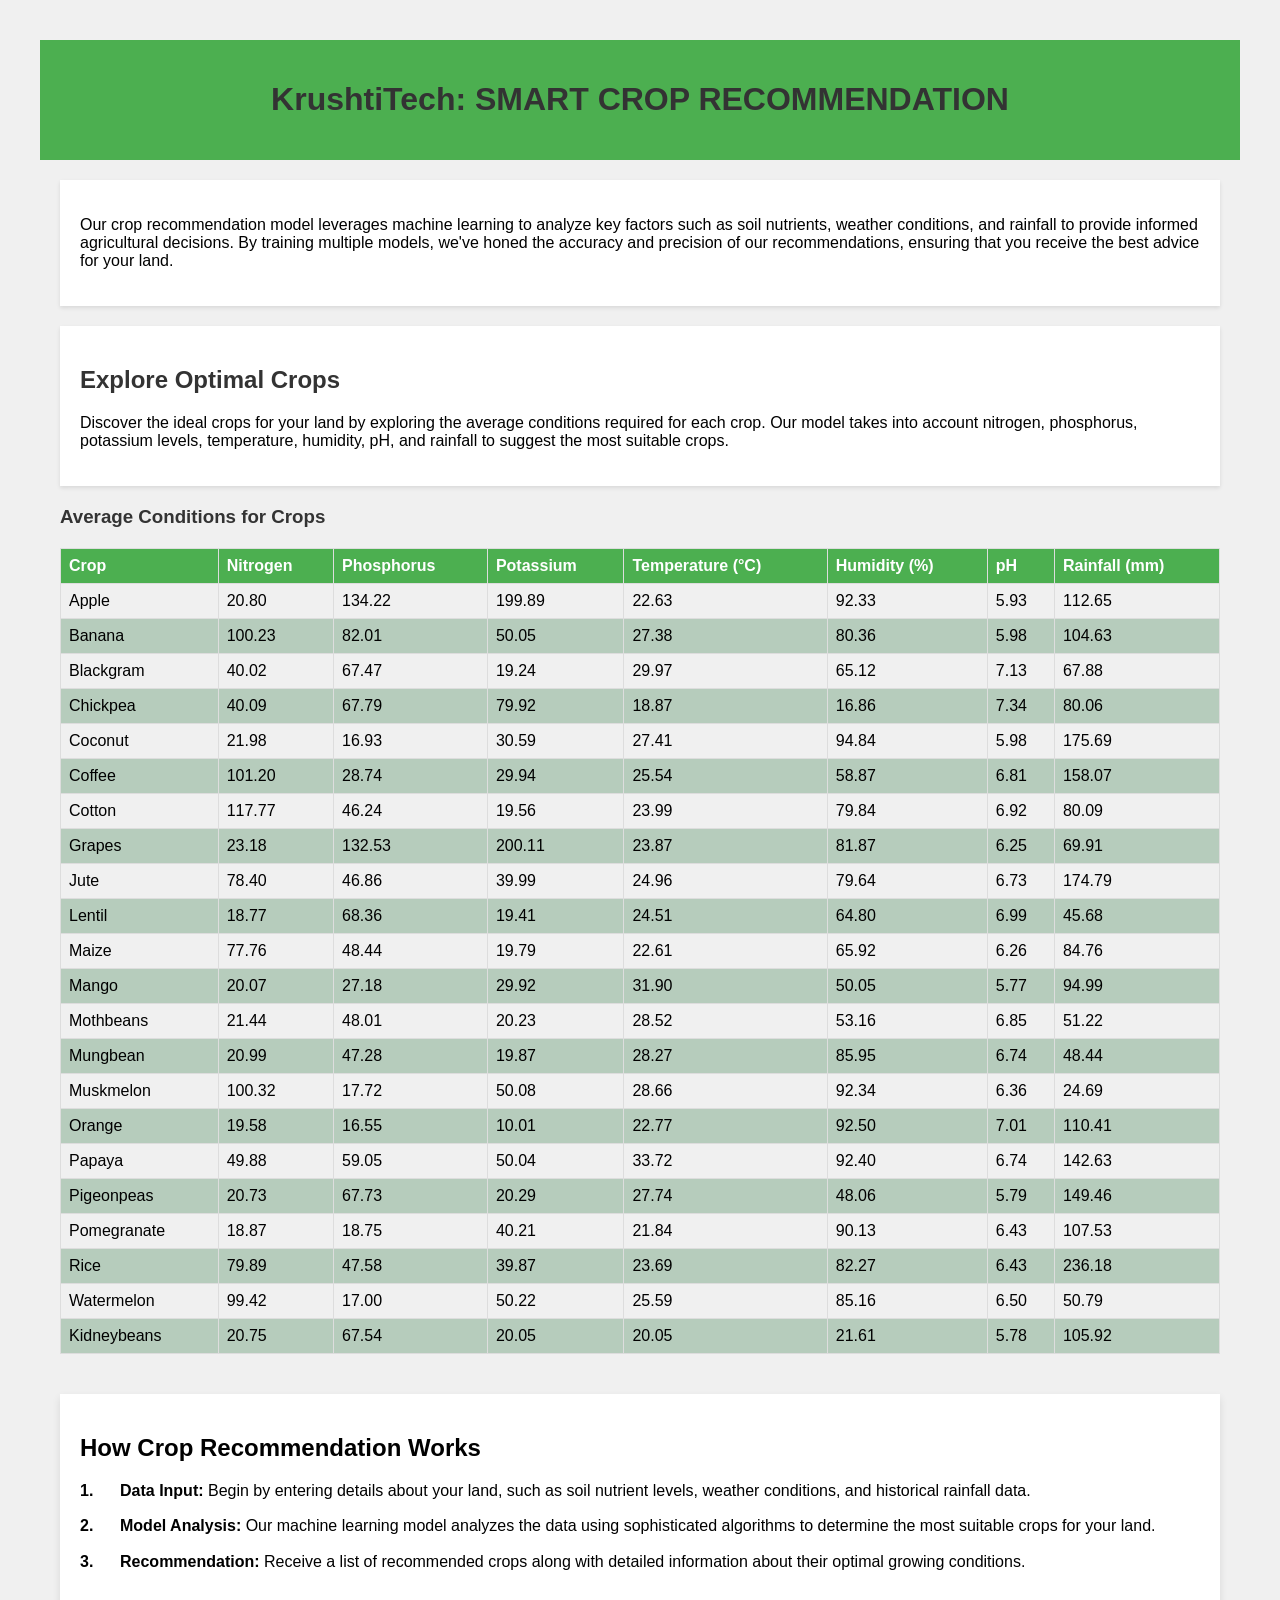
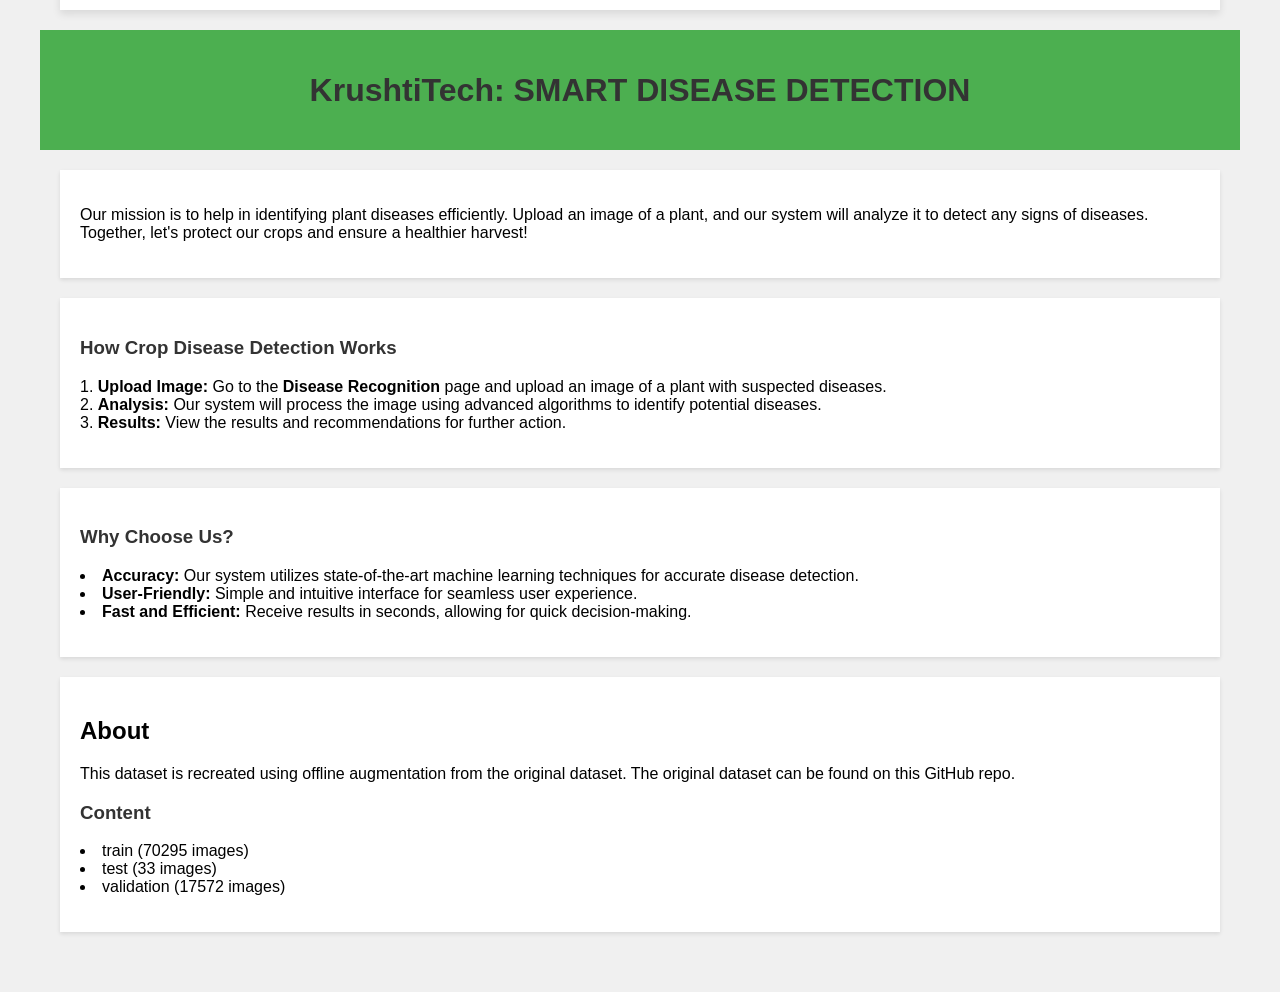
<file: Frontened/KrushtiTech-web-app/explore/index.html>
<!DOCTYPE html>
<html lang="en">

<head>
  <meta charset="UTF-8">
  <meta name="viewport" content="width=device-width, initial-scale=1.0">
  <title>KrushtiTech: Smart Crop Recommendation</title>
  <link rel="stylesheet" href="index.css">
</head>

<body>
  <header>
    <h1>KrushtiTech: SMART CROP RECOMMENDATION</h1>
  </header>
  <main>
    <section id="model-intro">
      <p>Our crop recommendation model leverages machine learning to analyze key factors such as soil nutrients, weather
        conditions, and rainfall to provide informed agricultural decisions. By training multiple models, we've honed
        the accuracy and precision of our recommendations, ensuring that you receive the best advice for your land.</p>
    </section>
    <section id="explore-crops">
      <h2>Explore Optimal Crops</h2>
      <p>Discover the ideal crops for your land by exploring the average conditions required for each crop. Our model
        takes into account nitrogen, phosphorus, potassium levels, temperature, humidity, pH, and rainfall to suggest
        the most suitable crops.</p>
    </section>
    <section id="crops-table">
      <h3>Average Conditions for Crops</h3>
      <table id="crop-table">
        <thead>
          <tr>
            <th>Crop</th>
            <th>Nitrogen</th>
            <th>Phosphorus</th>
            <th>Potassium</th>
            <th>Temperature (°C)</th>
            <th>Humidity (%)</th>
            <th>pH</th>
            <th>Rainfall (mm)</th>
          </tr>
        </thead>
        <tbody>
          <!-- Table rows will be inserted here by JavaScript -->
        </tbody>
      </table>
    </section>
  </main>

  <section id="crop-recommendation-how-it-works">
    <h2>How Crop Recommendation Works</h2>
    <ol>
      <li><strong>Data Input:</strong> Begin by entering details about your land, such as soil nutrient levels, weather
        conditions, and historical rainfall data.</li>
      <li><strong>Model Analysis:</strong> Our machine learning model analyzes the data using sophisticated algorithms
        to determine the most suitable crops for your land.</li>
      <li><strong>Recommendation:</strong> Receive a list of recommended crops along with detailed information about
        their optimal growing conditions.</li>
    </ol>
  </section>


  <header>
    <h1>KrushtiTech: SMART DISEASE DETECTION</h1>
  </header>

  <section id="smart-disease-detection">
    <p>Our mission is to help in identifying plant diseases efficiently. Upload an image of a plant, and our system will
      analyze it to detect any signs of diseases. Together, let's protect our crops and ensure a healthier harvest!</p>
  </section>

  <section id="smart-disease-detection">
    <h3>How Crop Disease Detection Works</h3>
    <ol>
      <li><strong>Upload Image:</strong> Go to the <strong>Disease Recognition</strong> page and upload an image of a
        plant with suspected diseases.</li>
      <li><strong>Analysis:</strong> Our system will process the image using advanced algorithms to identify potential
        diseases.</li>
      <li><strong>Results:</strong> View the results and recommendations for further action.</li>
    </ol>
  </section>

  <section id="smart-disease-detection">
    <h3>Why Choose Us?</h3>
    <ul>
      <li><strong>Accuracy:</strong> Our system utilizes state-of-the-art machine learning techniques for accurate
        disease detection.</li>
      <li><strong>User-Friendly:</strong> Simple and intuitive interface for seamless user experience.</li>
      <li><strong>Fast and Efficient:</strong> Receive results in seconds, allowing for quick decision-making.</li>
    </ul>
  </section>


  <section id="about-project">
    <h2>About</h2>
    <p>This dataset is recreated using offline augmentation from the original dataset. The original dataset can be found
      on this GitHub repo.</p>
    <h3>Content</h3>
    <ul>
      <li>train (70295 images)</li>
      <li>test (33 images)</li>
      <li>validation (17572 images)</li>
    </ul>
  </section>



  <script src="index.js"></script>
</body>

</html>
</file>
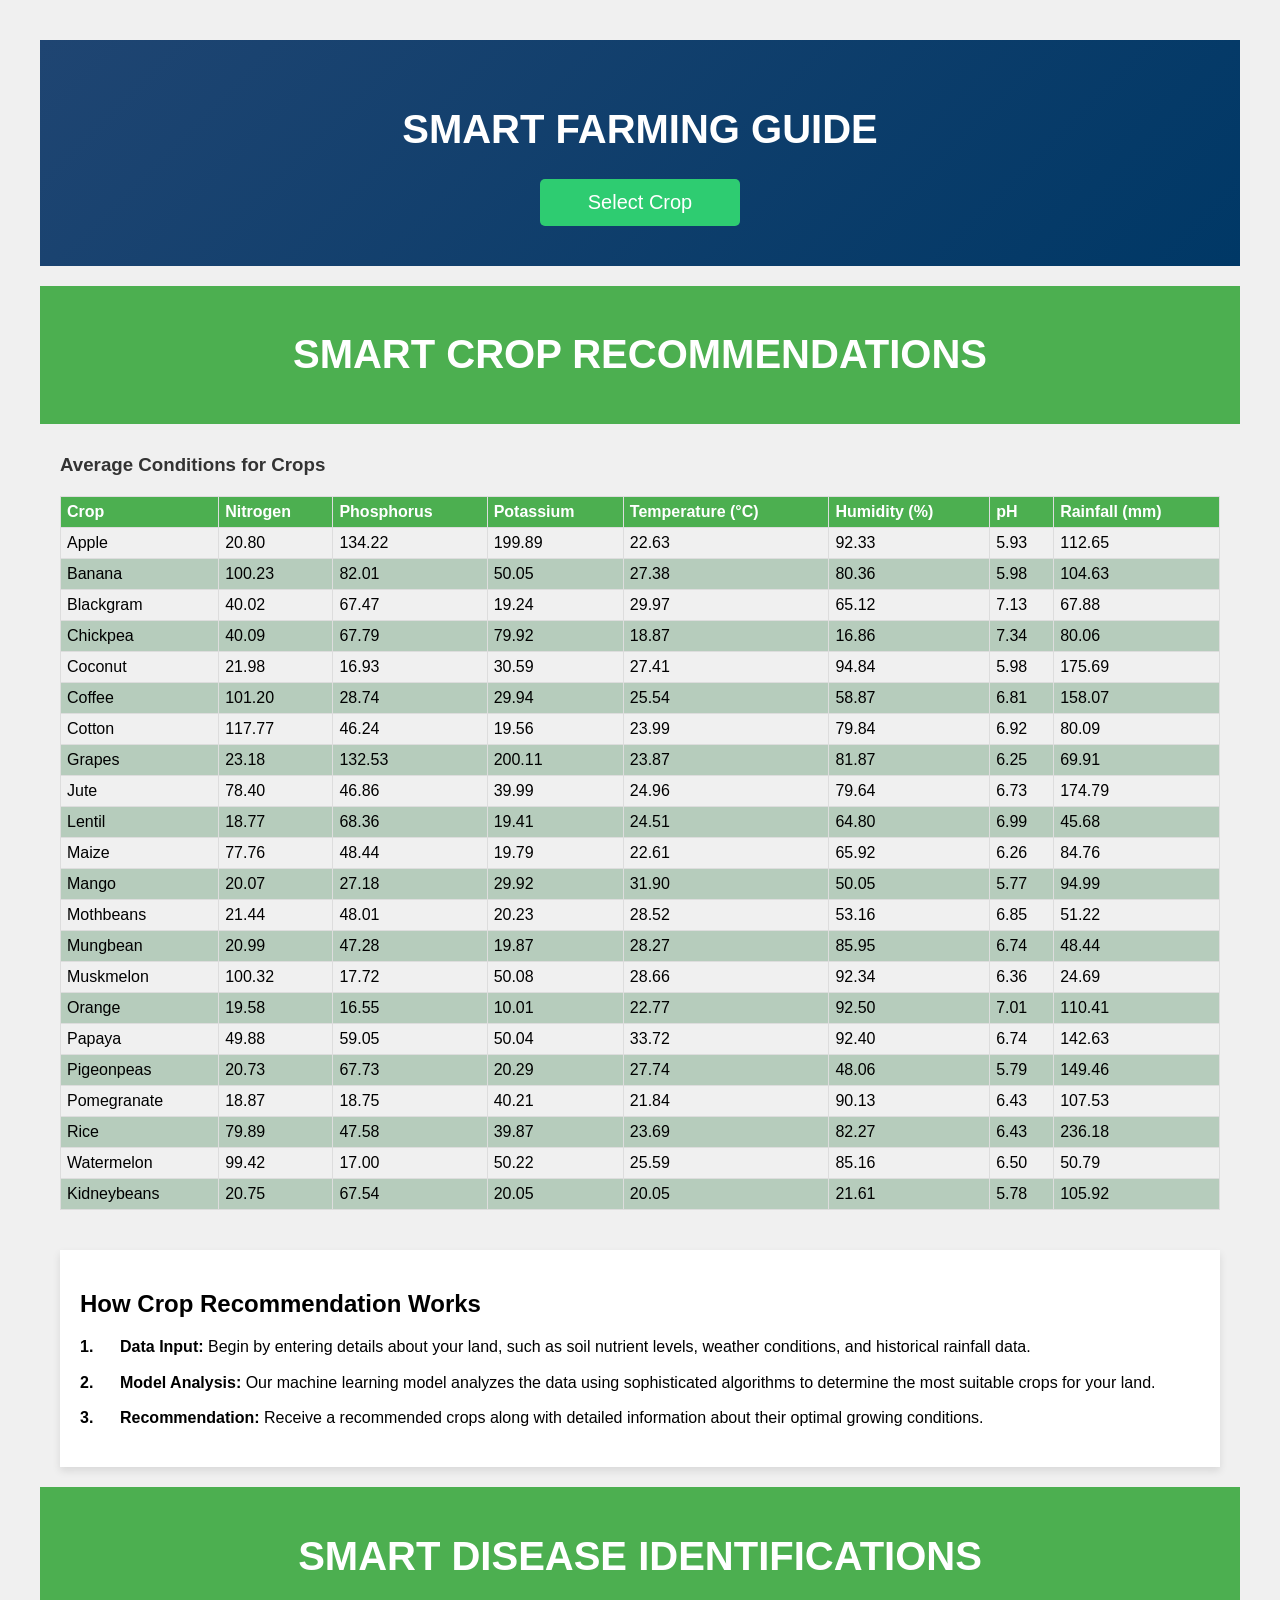
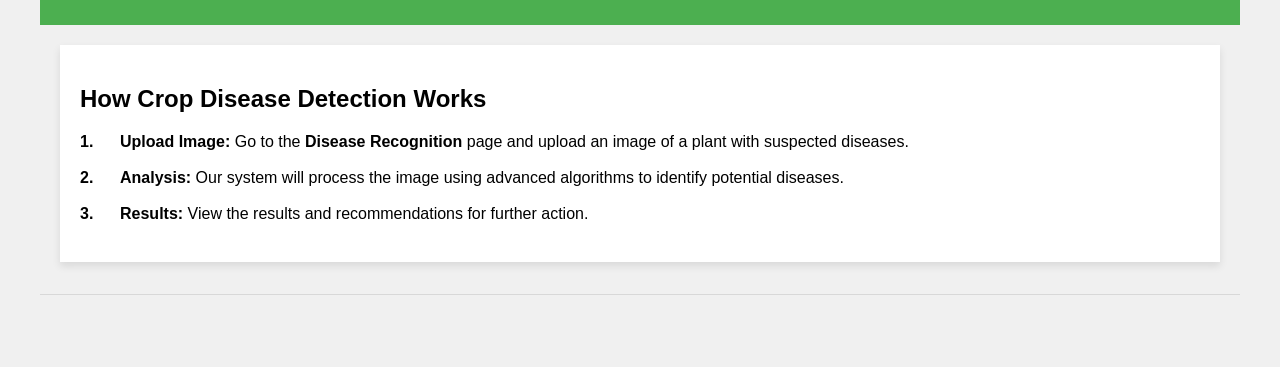
<file: Frontened/KrushtiTech-web-app/guide/index.html>
<!DOCTYPE html>
<html lang="en">
  <head>
    <meta charset="UTF-8" />
    <meta name="viewport" content="width=device-width, initial-scale=1.0" />
    <title>Guidance</title>
    <link rel="stylesheet" href="styles.css" />
  </head>

  <body>
    <div class="container">
      <header class="hero">
        <h1>SMART FARMING GUIDE</h1>
        <div class="dropdown">
          <button class="dropbtn" onclick="toggleDropdown()">
            Select Crop
          </button>
          <div id="dropdownContent" class="dropdown-content">
            <a href="#" onclick="showCrop('apple')">Apple</a>
            <a href="#" onclick="showCrop('banana')">Banana</a>
            <a href="#" onclick="showCrop('blackgram')">Black gram</a>
            <a href="#" onclick="showCrop('chickpea')">Chickpea</a>
            <a href="#" onclick="showCrop('coffee')">Coffee</a>
            <a href="#" onclick="showCrop('coconut')">Coconut</a>
            <a href="#" onclick="showCrop('cotton')">Cotton</a>
            <a href="#" onclick="showCrop('grapes')">Grapes</a>
            <a href="#" onclick="showCrop('jute')">Jute</a>
            <a href="#" onclick="showCrop('kidneybeans')">Kidneybeans</a>
            <a href="#" onclick="showCrop('lentil')">Lentil</a>
            <a href="#" onclick="showCrop('maize')">Maize</a>
            <a href="#" onclick="showCrop('mungbean')">Mung bean</a>
            <a href="#" onclick="showCrop('mothbeans')">Moth beans</a>
            <a href="#" onclick="showCrop('muskmelon')">Muskmelon</a>
            <a href="#" onclick="showCrop('orange')">Orange</a>
            <a href="#" onclick="showCrop('papaya')">Papaya</a>
            <a href="#" onclick="showCrop('pigeonpeas')">Pigeon peas</a>
            <a href="#" onclick="showCrop('pomegranate')">Pomegranate</a>
            <a href="#" onclick="showCrop('rice')">Rice</a>
            <a href="#" onclick="showCrop('watermelon')">Watermelon</a>
            <a href="#" onclick="showCrop('mango')">Mango</a>
          </div>
        </div>
      </header>
      <div id="cropInfo" class="crop-info">
        <!-- Crop information will be displayed here -->
      </div>
    </div>

    <header>
      <h1>SMART CROP RECOMMENDATIONS</h1>
    </header>
    <main>
      <!-- <section id="model-intro">
        <p>
          Our crop recommendation model leverages machine learning to analyze
          key factors such as soil nutrients, weather conditions, and rainfall
          to provide informed agricultural decisions. By training multiple
          models, we've honed the accuracy and precision of our recommendations,
          ensuring that you receive the best advice for your land.
        </p>
      </section>
      <section id="explore-crops">
        <h2>Explore Optimal Crops</h2>
        <p>
          Discover the ideal crops for your land by exploring the average
          conditions required for each crop. Our model takes into account
          nitrogen, phosphorus, potassium levels, temperature, humidity, pH, and
          rainfall to suggest the most suitable crops.
        </p>
      </section> -->
      <section id="crops-table">
        <h3>Average Conditions for Crops</h3>
        <table id="crop-table">
          <thead>
            <tr>
              <th>Crop</th>
              <th>Nitrogen</th>
              <th>Phosphorus</th>
              <th>Potassium</th>
              <th>Temperature (°C)</th>
              <th>Humidity (%)</th>
              <th>pH</th>
              <th>Rainfall (mm)</th>
            </tr>
          </thead>
          <tbody>
            <!-- Table rows will be inserted here by JavaScript -->
          </tbody>
        </table>
      </section>
    </main>

    <section id="crop-recommendation-how-it-works">
      <h2>How Crop Recommendation Works</h2>
      <ol>
        <li>
          <strong>Data Input:</strong> Begin by entering details about your
          land, such as soil nutrient levels, weather conditions, and historical
          rainfall data.
        </li>
        <li>
          <strong>Model Analysis:</strong> Our machine learning model analyzes
          the data using sophisticated algorithms to determine the most suitable
          crops for your land.
        </li>
        <li>
          <strong>Recommendation:</strong> Receive a recommended crops
          along with detailed information about their optimal growing
          conditions.
        </li>
      </ol>
    </section>

    <header>
      <h1>SMART DISEASE IDENTIFICATIONS</h1>
    </header>

    <!-- <section id="smart-disease-detection">
      <p>
        Our mission is to help in identifying plant diseases efficiently. Upload
        an image of a plant, and our system will analyze it to detect any signs
        of diseases. Together, let's protect our crops and ensure a healthier
        harvest!
      </p>
    </section> -->

    <section id="crop-recommendation-how-it-works">
      <h2>How Crop Disease Detection Works</h2>
      <ol>
        <li>
          <strong>Upload Image:</strong> Go to the
          <strong>Disease Recognition</strong> page and upload an image of a
          plant with suspected diseases.
        </li>
        <li>
          <strong>Analysis:</strong> Our system will process the image using
          advanced algorithms to identify potential diseases.
        </li>
        <li>
          <strong>Results:</strong> View the results and recommendations for
          further action.
        </li>
      </ol>
    </section>

    <!-- <section id="about-project">
      <h2>About</h2>
      <p>
        This dataset is recreated using offline augmentation from the original
        dataset. The original dataset can be found on this GitHub repo.
      </p>
      <h3>Content</h3>
      <ul>
        <li>train (70295 images)</li>
        <li>test (33 images)</li>
        <li>validation (17572 images)</li>
      </ul>
    </section> -->

    <section class="footer">
     
    </div>

  </section>
    <script src="script.js"></script>
  </body>
</html>
</file>
<file: Frontened/KrushtiTech-web-app/explore/index.css>
body,
html {
  margin: 10px;
  border: 10px;
  padding: 10px;
  font-family: "Segoe UI", Tahoma, Geneva, Verdana, sans-serif;
  background-color: #f0f0f0;
}

header {
  background-color: #4caf50;
  color: white;
  padding: 20px;
  text-align: center;
}

main {
  padding: 20px;
}

h1,
h2,
h3 {
  color: #333;
}

#model-intro,
#explore-crops {
  background-color: white;
  margin-bottom: 20px;
  padding: 20px;
  box-shadow: 0 2px 4px rgba(0, 0, 0, 0.1);
}

table {
  width: 100%;
  border-collapse: collapse;
  margin-top: 20px;
}

th,
td {
  border: 1px solid #ddd;
  text-align: left;
  padding: 8px;
}

th {
  background-color: #4caf50;
  color: white;
}

tr:nth-child(even) {
  background-color: #b6ccbc;
}

#crop-recommendation-how-it-works {
  background-color: #fff;
  margin-top: 20px;
  margin-bottom: 20px;
  margin-left: 20px;
  margin-right: 20px;
  padding: 20px;
  box-shadow: 0 4px 8px rgba(0, 0, 0, 0.1);
}

#crop-recommendation-how-it-works h2 {
  color: #000000;
  margin-bottom: 16px;
}

#crop-recommendation-how-it-works ol {
  counter-reset: list-counter;
  list-style: none;
  padding-left: 0;
}

#crop-recommendation-how-it-works ol li {
  counter-increment: list-counter;
  padding-left: 40px;
  position: relative;
  margin-bottom: 10px;
  line-height: 1.6;
}

#crop-recommendation-how-it-works ol li::before {
  content: counter(list-counter) ".";
  position: absolute;
  left: 0;
  top: 0;
  font-weight: bold;
  color: #000000;
}

#smart-disease-detection,
#about-project {
  background-color: white;
  margin-top: 20px;
  margin-bottom: 20px;
  margin-left: 20px;
  margin-right: 20px;
  padding: 20px;
  box-shadow: 0 2px 4px rgba(0, 0, 0, 0.1);
}

#smart-disease-detection h2,
#about-project h2 {
  color: #000000;
}

#smart-disease-detection ol,
#smart-disease-detection ul,
#about-project ul {
  list-style-position: inside;
  padding-left: 0;
}

/* Base styles - already provided above, apply for all devices */

/* Mobile-specific styles */
@media screen and (max-width: 768px) {
  /* Base styles - apply for all devices */
  body,
  html {
    margin: 0;
    padding: 0;
    font-family: "Segoe UI", Tahoma, Geneva, Verdana, sans-serif;
    background-color: #f0f0f0;
  }

  header {
    background-color: #4caf50;
    color: white;
    padding: 20px;
    text-align: center;
  }

  main {
    padding: 15px;
  }

  h1,
  h2,
  h3 {
    color: #333;
  }

  section {
    background-color: white;
    margin: 10px;
    padding: 20px;
    box-shadow: 0 2px 4px rgba(0, 0, 0, 0.1);
  }

  table {
    width: 100%;
    border-collapse: collapse;
    margin-top: 20px;
  }

  th,
  td {
    border: 1px solid #ddd;
    text-align: left;
    padding: 8px;
  }

  th {
    background-color: #4caf50;
    color: white;
  }

  tr:nth-child(even) {
    background-color: #b6ccbc;
  }

  button {
    background-color: #4caf50;
    color: white;
    border: none;
    padding: 10px 20px;
    border-radius: 5px;
    cursor: pointer;
    font-size: 16px;
    margin-top: 20px;
  }

  button:hover {
    background-color: #45a049;
  }

  /* Mobile-specific styles */
  @media screen and (max-width: 768px) {
    header,
    main,
    section,
    button {
      padding: 10px;
    }

    h1,
    h2,
    h3 {
      font-size: 20px; /* Adjust heading sizes for better readability */
    }
    /* Base styles for table - apply for all devices */
    table {
      width: 100%;
      border-collapse: collapse;
      margin-top: 20px;
    }

    th,
    td {
      border: 1px solid #ddd;
      text-align: left;
      padding: 8px;
    }

    th {
      background-color: #4caf50;
      color: white;
    }

    tr:nth-child(even) {
      background-color: #f2f2f2;
    }

    /* Mobile-specific styles */
    @media screen and (max-width: 768px) {
      table {
        display: block;
        overflow-x: auto; /* Allows table to scroll horizontally on small screens */
      }

      th,
      td {
        padding: 10px 5px; /* Reduces padding to fit content on smaller screens */
        font-size: 14px; /* Smaller font size for better readability */
      }

      th {
        font-size: 16px; /* Slightly larger font size for headers for emphasis */
      }
    }

    th,
    td {
      padding: 6px; /* Smaller padding for table cells */
    }

    button {
      padding: 8px 16px; /* Smaller padding for buttons */
      font-size: 14px; /* Smaller font size for button text */
    }
  }
}
</file>
<file: Frontened/KrushtiTech-web-app/guide/styles.css>
body,
html {
  margin: 10px;
  border: 10px;
  padding: 10px;
  font-family: "Segoe UI", Tahoma, Geneva, Verdana, sans-serif;
  background-color: #f0f0f0;
}

header {
  background-color: #4caf50;
  color: white;
  padding: 20px;
  text-align: center;
}



@media (min-width: 481px) and (max-width: 767px) {
  header h1 {
    font-size: 1.2rem;
  }

}

@media (min-width: 320px) and (max-width: 480px) {
  header h1 {
    font-size: 1.2rem;
  }

}



main {
  padding: 20px;
}

h1,
h2,
h3 {
  color: #333;
}

#model-intro,
#explore-crops {
  background-color: white;
  margin-bottom: 20px;
  padding: 20px;
  box-shadow: 0 2px 4px rgba(0, 0, 0, 0.1);
}

table {
  width: 100%;
  border-collapse: collapse;
  margin-top: 20px;
}

th,
td {
  border: 1px solid #ddd;
  text-align: left;
  padding: 8px;
}

th {
  background-color: #4caf50;
  color: white;
}

tr:nth-child(even) {
  background-color: #b6ccbc;
}

#crop-recommendation-how-it-works {
  background-color: #fff;
  margin-top: 20px;
  margin-bottom: 20px;
  margin-left: 20px;
  margin-right: 20px;
  padding: 20px;
  box-shadow: 0 4px 8px rgba(0, 0, 0, 0.1);
}

#crop-recommendation-how-it-works h2 {
  color: #000000;
  margin-bottom: 16px;
}

#crop-recommendation-how-it-works ol {
  counter-reset: list-counter;
  list-style: none;
  padding-left: 0;
}

#crop-recommendation-how-it-works ol li {
  counter-increment: list-counter;
  padding-left: 40px;
  position: relative;
  margin-bottom: 10px;
  line-height: 1.6;
}

#crop-recommendation-how-it-works ol li::before {
  content: counter(list-counter) ".";
  position: absolute;
  left: 0;
  top: 0;
  font-weight: bold;
  color: #000000;
}

#smart-disease-detection,
#about-project {
  background-color: white;
  margin-top: 20px;
  margin-bottom: 20px;
  margin-left: 20px;
  margin-right: 20px;
  padding: 20px;
  box-shadow: 0 2px 4px rgba(0, 0, 0, 0.1);
}


#smart-disease-detection ol li {
  counter-increment: list-counter;
  margin-bottom: 10px;
}

#smart-disease-detection h2,
#about-project h2 {
  color: #000000;
}

#smart-disease-detection ol,
#smart-disease-detection ul,
#about-project ul {
  list-style-position: inside;
  padding-left: 0;
}

/* Base styles - already provided above, apply for all devices */

/* Mobile-specific styles */
@media screen and (max-width: 768px) {

  /* Base styles - apply for all devices */
  body,
  html {
    margin: 0;
    padding: 0;
    font-family: "Segoe UI", Tahoma, Geneva, Verdana, sans-serif;
    background-color: #f0f0f0;
  }

  header {
    background-color: #4caf50;
    color: white;
    padding: 20px;
    text-align: center;
  }

  main {
    padding: 15px;
  }

  h1,
  h2,
  h3 {
    color: #333;
  }

  section {
    background-color: white;
    margin: 10px;
    padding: 20px;
    box-shadow: 0 2px 4px rgba(0, 0, 0, 0.1);
  }

  table {
    width: 100%;
    border-collapse: collapse;
    margin-top: 20px;
  }

  th,
  td {
    border: 1px solid #ddd;
    text-align: left;
    padding: 8px;
  }

  th {
    background-color: #4caf50;
    color: white;
  }

  tr:nth-child(even) {
    background-color: #b6ccbc;
  }

  button {
    background-color: #4caf50;
    color: white;
    border: none;
    padding: 10px 20px;
    border-radius: 5px;
    cursor: pointer;
    font-size: 16px;
    margin-top: 20px;
  }

  button:hover {
    background-color: #45a049;
  }
}

/* Mobile-specific styles */
@media screen and (max-width: 768px) {

  header,
  main,
  section,
  button {
    padding: 10px;
  }

  h1,
  h2,
  h3 {
    font-size: 20px;
    /* Adjust heading sizes for better readability */
  }

  /* Base styles for table - apply for all devices */
  table {
    width: 100%;
    border-collapse: collapse;
    margin-top: 20px;
  }

  th,
  td {
    border: 1px solid #ddd;
    text-align: left;
    padding: 8px;
  }

  th {
    background-color: #4caf50;
    color: white;
  }

  tr:nth-child(even) {
    background-color: #f2f2f2;
  }
}

/* Mobile-specific styles */
@media screen and (max-width: 768px) {
  table {
    display: block;
    overflow-x: auto;
    /* Allows table to scroll horizontally on small screens */
  }

  th,
  td {
    padding: 10px 5px;
    /* Reduces padding to fit content on smaller screens */
    font-size: 14px;
    /* Smaller font size for better readability */
  }

  th {
    font-size: 16px;
    /* Slightly larger font size for headers for emphasis */
  }
}

th,
td {
  padding: 6px;
  /* Smaller padding for table cells */
}

button {
  padding: 8px 16px;
  /* Smaller padding for buttons */
  font-size: 14px;
  /* Smaller font size for button text */
}
























.hero {
  text-align: center;
  background: linear-gradient(135deg, #1f4572, #003866);
  padding: 40px;
  /* border-radius: 8px; */
  margin-bottom: 20px;
}

h1 {
  font-size: 2.5rem;
  color: white;
}


@media (min-width: 481px) and (max-width: 767px) {
  .hero h1 {
    font-size: 1.2rem;
  }

}

@media (min-width: 320px) and (max-width: 480px) {
  .hero h1 {
    font-size: 1.2rem;
  }

}

h3 {
  margin: 10px 0;
}

p {
  margin-bottom: 20px;
}


.dropdown {
  position: relative;
  display: inline-block;
}

.dropbtn {
  background-color: #2ecc71;
  color: white;
  padding: 12px 20px;
  font-size: 20px;
  border: none;
  border-radius: 5px;
  width: 200px;
  cursor: pointer;
  transition: background-color 0.3s, transform 0.2s;
}

.dropbtn:hover {
  background-color: #27ae60;
  transform: translateY(-2px);
}

.dropdown-content {
  display: none;
  position: absolute;
  background-color: #fff;
  width: 200px;
  box-shadow: 0 2px 8px rgba(0, 0, 0, 0.2);
  z-index: 1;
  border-radius: 5px;
  opacity: 0;
  /* For transition effect */
  transition: opacity 0.3s ease;
}

.dropdown:hover .dropdown-content {
  display: block;
  opacity: 1;
  /* Fade-in effect */
}

.dropdown-content a {
  color: black;
  padding: 12px 16px;
  text-decoration: none;
  display: block;
  transition: background-color 0.3s, padding 0.3s;
}

.dropdown-content a:hover {
  background-color: #f1f1f1;
  padding-left: 20px;
  /* Subtle effect on hover */
}

@media (max-width: 600px) {
  .dropbtn {
    font-size: 18px;
    /* Responsive font size */
    padding: 10px 15px;
  }

  .dropdown-content {
    min-width: 150px;
    /* Adjust for smaller screens */
  }
}


.show {
  display: block;
}

.gallery {
  display: grid;
  grid-template-columns: repeat(auto-fill, minmax(300px, 1fr));
  gap: 20px;
}

.gallery-item {
  background: white;
  border-radius: 8px;
  box-shadow: 0 2px 10px rgba(0, 0, 0, 0.1);
  text-align: center;
  overflow: hidden;
  transition: transform 0.3s;
}

.gallery-item:hover {
  transform: scale(1.05);
}

.gallery-item img {
  width: 100%;
  height: auto;
}

.crop-info {
  padding: 20px;
  background: white;
  /* border-radius: 8px; */
  box-shadow: 0 2px 10px rgba(0, 0, 0, 0.1);
  display: none;
  /* Hidden by default */
  margin-top: 20px;
}



.footer {
  padding: 1rem;
  padding-top: 1rem;
  margin-top: 2rem;
  text-align: center;
  font-size: 2rem;
  font-weight: normal;
  color: #000;
  border-top: 0.1rem solid rgba(0, 0, 0, 0.1);
}

.footer-text {
  color: #000000;
  font-size: 18px;
  margin: 0;
}

@media (min-width: 481px) and (max-width: 767px) {
  .footer-text {
    font-size: 12px;
  }
}

@media (min-width: 320px) and (max-width: 480px) {
  .footer-text {
    font-size: 12px;
  }
}
</file>
